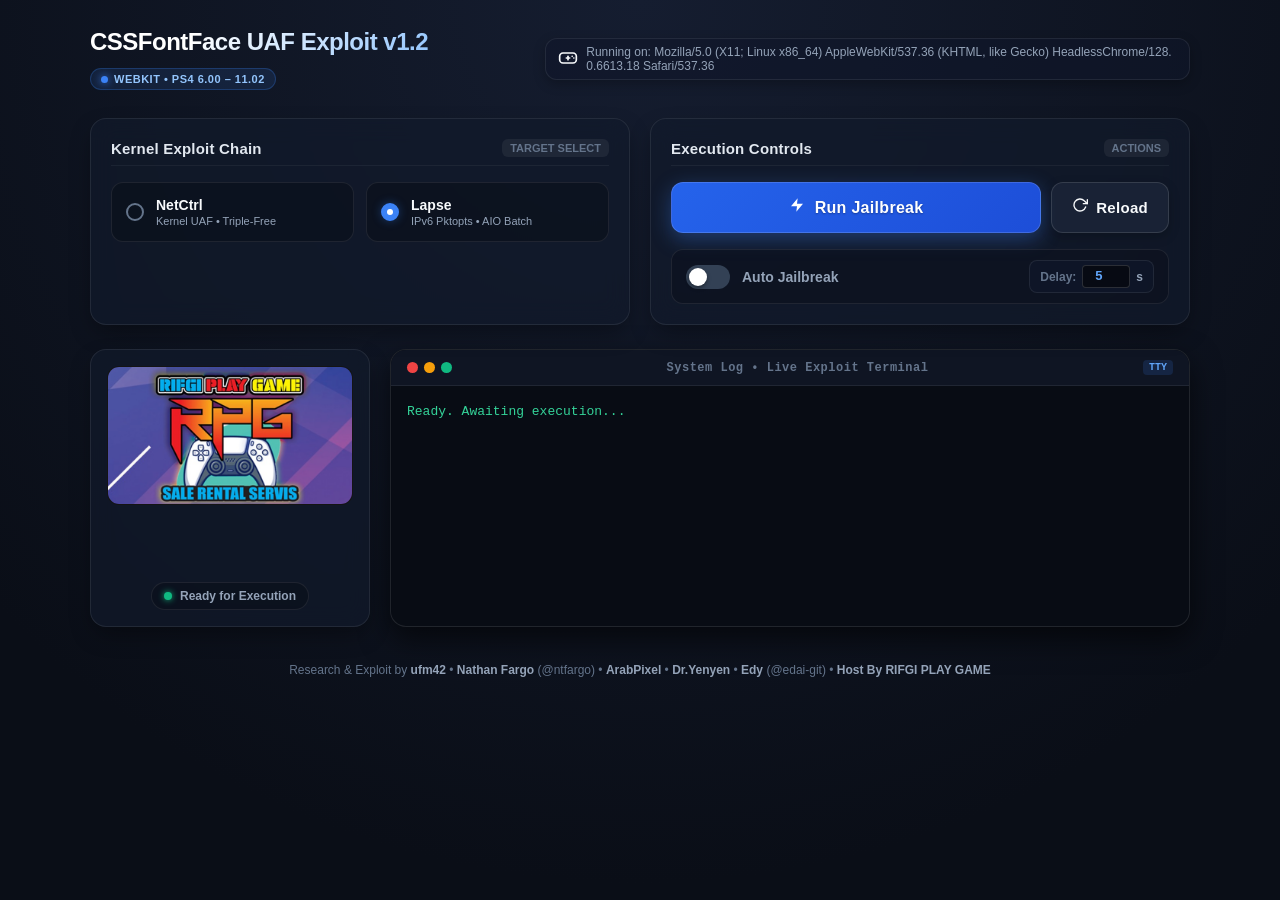
<file: index.html>
<!DOCTYPE html>
<html lang="en">
<head>
  <meta charset="UTF-8">
  <meta name="viewport" content="width=device-width, initial-scale=1.0">
  <title>CSSFontFace exploit</title>
  <link rel="stylesheet" href="includes/style.css">

  <!-- Cache -->
  <script>
  if (window.applicationCache.status=='0'){window.location.replace("cache.html");}
  </script>
</head>
<body>
  <div class="app-container">
    <!-- Header -->
    <header class="header">
      <div class="header-main">
        <h1 class="title">CSSFontFace UAF Exploit v1.2</h1>
        <div class="badge">
          <span class="pulse-dot"></span>
          <span class="badge-text">WebKit &bull; PS4 6.00 &ndash; 11.02</span>
        </div>
      </div>
      <div class="ua-card">
        <span class="ua-icon"><svg xmlns="http://www.w3.org/2000/svg" width="20" height="20" viewBox="0 0 24 24" fill="none" stroke="currentColor" stroke-width="2" stroke-linecap="round" stroke-linejoin="round" aria-hidden="true"><rect x="2" y="6" width="20" height="12" rx="4"/><line x1="12" y1="10" x2="12" y2="14"/><line x1="10" y1="12" x2="14" y2="12"/><circle cx="17" cy="10" r="1" fill="currentColor" stroke="none"/><circle cx="19" cy="12" r="1" fill="currentColor" stroke="none"/></svg></span>
        <h3 id="UA">Running on:</h3>
      </div>
    </header>

    <!-- Control Section -->
    <section class="control-section">
      <!-- Exploit Strategy Selection -->
      <div class="card kernel-card">
        <div class="card-header">
          <span class="card-title">Kernel Exploit Chain</span>
          <span class="card-badge">Target Select</span>
        </div>
        <form id="kernel-options" class="kernel-options">
          <label class="radio-card" for="netctrl-exploit">
            <input type="radio" name="kernel" id="netctrl-exploit" value="netctrl">
            <span class="radio-custom"></span>
            <div class="radio-info">
              <span class="radio-title">NetCtrl</span>
              <span class="radio-desc">Kernel UAF &bull; Triple-Free</span>
            </div>
          </label>

          <label class="radio-card" for="lapse-exploit">
            <input type="radio" name="kernel" id="lapse-exploit" value="lapse">
            <span class="radio-custom"></span>
            <div class="radio-info">
              <span class="radio-title">Lapse</span>
              <span class="radio-desc">IPv6 Pktopts &bull; AIO Batch</span>
            </div>
          </label>
        </form>
      </div>

      <!-- Action Panel -->
      <div class="card action-card">
        <div class="card-header">
          <span class="card-title">Execution Controls</span>
          <span class="card-badge">Actions</span>
        </div>
        
        <div class="action-body">
          <div class="btn-group">
            <button id="jeilbrek" class="primary-btn">
              <span class="btn-icon"><svg xmlns="http://www.w3.org/2000/svg" width="16" height="16" viewBox="0 0 24 24" fill="currentColor" aria-hidden="true"><polygon points="13 2 3 14 12 14 11 22 21 10 12 10 13 2"/></svg></span>
              <span class="btn-label">Run Jailbreak</span>
            </button>
            <button id="reloadBtn" class="secondary-btn" title="Reload / Restart page">
              <span class="btn-icon"><svg xmlns="http://www.w3.org/2000/svg" width="16" height="16" viewBox="0 0 24 24" fill="none" stroke="currentColor" stroke-width="2" stroke-linecap="round" stroke-linejoin="round" aria-hidden="true"><polyline points="23 4 23 10 17 10"/><path d="M20.49 15a9 9 0 1 1-2.12-9.36L23 10"/></svg></span>
              <span class="btn-label">Reload</span>
            </button>
          </div>

          <div class="autoJb">
            <label class="switch-wrap" for="autoJbInput">
              <div class="switch">
                <input class="mt-2" id="autoJbInput" type="checkbox">
                <span class="slider"></span>
              </div>
              <span id="autoJbLabel" class="switch-label">Auto Jailbreak</span>
            </label>

            <div class="delay-wrap">
              <label for="autoJbDelayInput" class="delay-label">Delay:</label>
              <input type="number" id="autoJbDelayInput" class="delay-input" min="1" max="99" value="5" title="Auto Jailbreak timer delay in seconds">
              <span class="delay-unit">s</span>
            </div>
          </div>
        </div>
      </div>
    </section>

    <!-- Main Output & Media Layout -->
    <main class="main-layout">
      <!-- Media Mascot Box -->
      <div class="media-box">
        <div class="media-card">
          <div class="media-img-wrap">
            <img src="includes/rpg.png" alt="Exploit Mascot">
          </div>
          <div class="media-footer">
            <span class="status-indicator"></span>
            <span class="media-text">Ready for Execution</span>
          </div>
        </div>
      </div>

      <!-- Terminal Console Output -->
      <div class="terminal-box">
        <div class="terminal-header">
          <div class="terminal-controls">
            <span class="t-dot red"></span>
            <span class="t-dot yellow"></span>
            <span class="t-dot green"></span>
          </div>
          <span class="terminal-title">System Log &bull; Live Exploit Terminal</span>
          <span class="terminal-tag">TTY</span>
        </div>
        <pre id="console">Ready. Awaiting execution...</pre>
      </div>
    </main>

    <!-- Footer -->
    <footer class="footer">
      <p>Research &amp; Exploit by <strong>ufm42</strong> &bull; <strong>Nathan Fargo</strong> (@ntfargo) &bull; <strong>ArabPixel</strong> &bull; <strong>Dr.Yenyen</strong> &bull; <strong>Edy</strong> (@edai-git) &bull; <strong>Host By RIFGI PLAY GAME</strong></p>
    </footer>
  </div>

  <script src="src/main.js"></script>
  <script src="includes/script.js"></script>
</body>
</html>
</file>
<file: includes/style.css>
/* ==========================================================================
   CSSFontFace Exploit - Modern & Elegant Theme
   ========================================================================== */

:root {
  --bg-main: #0a0e17;
  --bg-gradient: radial-gradient(circle at 50% 0%, #151d30 0%, #0a0e17 80%);
  --card-bg: rgba(18, 26, 43, 0.7);
  --card-border: rgba(255, 255, 255, 0.08);
  --card-hover-border: rgba(59, 130, 246, 0.4);
  
  --primary: #3b82f6;
  --primary-hover: #2563eb;
  --primary-glow: rgba(59, 130, 246, 0.35);
  
  --accent-cyan: #06b6d4;
  --accent-green: #10b981;
  --accent-amber: #f59e0b;
  --accent-red: #ef4444;

  --text-main: #f8fafc;
  --text-muted: #94a3b8;
  --text-dim: #64748b;

  --font-family: -apple-system, BlinkMacSystemFont, "Segoe UI", Roboto, "Helvetica Neue", Arial, sans-serif;
  --font-mono: "SF Mono", "Consolas", "Monaco", "Courier New", monospace;
  
  --radius-lg: 16px;
  --radius-md: 12px;
  --radius-sm: 8px;
}

* {
  box-sizing: border-box;
  margin: 0;
  padding: 0;
}

body {
  background: var(--bg-main);
  background-image: var(--bg-gradient);
  color: var(--text-main);
  font-family: var(--font-family);
  min-height: 100vh;
  padding: 24px 16px;
  display: flex;
  justify-content: center;
  align-items: flex-start;
  -webkit-font-smoothing: antialiased;
}

.app-container {
  width: 100%;
  max-width: 1100px;
  margin: 0 auto;
  display: flex;
  flex-direction: column;
  gap: 24px;
}

/* ==========================================================================
   Header Section (Compact 1-2 Lines)
   ========================================================================== */

.header {
  display: flex;
  flex-direction: column;
  align-items: center;
  gap: 8px;
  padding: 4px 0;
  text-align: center;
}

@media (min-width: 860px) {
  .header {
    flex-direction: row;
    justify-content: space-between;
    align-items: center;
    text-align: left;
  }
}

.header-main {
  display: inline-flex;
  align-items: center;
  flex-wrap: wrap;
  gap: 12px;
}

.title {
  font-size: 24px;
  font-weight: 800;
  letter-spacing: -0.5px;
  background: linear-gradient(135deg, #ffffff 30%, #93c5fd 100%);
  -webkit-background-clip: text;
  -webkit-text-fill-color: transparent;
  margin: 0;
}

.badge {
  display: inline-flex;
  align-items: center;
  gap: 6px;
  padding: 4px 10px;
  background: rgba(59, 130, 246, 0.12);
  border: 1px solid rgba(59, 130, 246, 0.25);
  border-radius: 9999px;
  font-size: 11px;
  font-weight: 600;
  color: #93c5fd;
  letter-spacing: 0.5px;
  text-transform: uppercase;
}

.pulse-dot {
  width: 7px;
  height: 7px;
  background: #3b82f6;
  border-radius: 50%;
  box-shadow: 0 0 8px #3b82f6;
  animation: pulse 2s infinite;
}

@keyframes pulse {
  0% { transform: scale(0.95); opacity: 0.8; }
  50% { transform: scale(1.3); opacity: 1; box-shadow: 0 0 12px #3b82f6; }
  100% { transform: scale(0.95); opacity: 0.8; }
}

.ua-card {
  display: inline-flex;
  align-items: center;
  gap: 8px;
  background: rgba(15, 23, 42, 0.6);
  border: 1px solid var(--card-border);
  padding: 6px 12px;
  border-radius: var(--radius-md);
  max-width: 100%;
  box-shadow: 0 4px 12px rgba(0, 0, 0, 0.25);
}

.ua-icon {
  font-size: 14px;
}

h3#UA {
  font-size: 12px;
  color: var(--text-muted);
  font-weight: 500;
  margin: 0;
  word-break: break-all;
}

/* ==========================================================================
   Control Section (Cards)
   ========================================================================== */

.control-section {
  display: grid;
  grid-template-columns: 1fr 1fr;
  gap: 20px;
}

@media (max-width: 768px) {
  .control-section {
    grid-template-columns: 1fr;
  }
}

.card {
  background: var(--card-bg);
  border: 1px solid var(--card-border);
  border-radius: var(--radius-lg);
  padding: 20px;
  box-shadow: 0 10px 25px -5px rgba(0, 0, 0, 0.4);
  backdrop-filter: blur(12px);
  -webkit-backdrop-filter: blur(12px);
  display: flex;
  flex-direction: column;
  gap: 16px;
  transition: border-color 0.2s ease, box-shadow 0.2s ease;
}

.card:hover {
  border-color: rgba(255, 255, 255, 0.15);
}

.card-header {
  display: flex;
  justify-content: space-between;
  align-items: center;
  padding-bottom: 8px;
  border-bottom: 1px solid rgba(255, 255, 255, 0.05);
}

.card-title {
  font-size: 15px;
  font-weight: 700;
  color: #e2e8f0;
  letter-spacing: 0.2px;
}

.card-badge {
  font-size: 11px;
  padding: 3px 8px;
  background: rgba(255, 255, 255, 0.06);
  border-radius: 6px;
  color: var(--text-dim);
  text-transform: uppercase;
  font-weight: 600;
}

/* Kernel Options Radio Cards */
.kernel-options {
  display: grid;
  grid-template-columns: 1fr 1fr;
  gap: 12px;
}

.radio-card {
  position: relative;
  display: flex;
  align-items: center;
  padding: 14px;
  background: rgba(10, 15, 26, 0.6);
  border: 1px solid var(--card-border);
  border-radius: var(--radius-md);
  cursor: pointer;
  transition: all 0.2s ease;
  user-select: none;
}

.radio-card:hover {
  background: rgba(20, 30, 50, 0.7);
  border-color: rgba(59, 130, 246, 0.3);
}

.radio-card input[type="radio"] {
  position: absolute;
  opacity: 0;
  width: 0;
  height: 0;
}

.radio-custom {
  width: 18px;
  height: 18px;
  min-width: 18px;
  border: 2px solid var(--text-dim);
  border-radius: 50%;
  margin-right: 12px;
  position: relative;
  transition: all 0.2s ease;
}

.radio-card input[type="radio"]:checked + .radio-custom {
  border-color: var(--primary);
  background: var(--primary);
  box-shadow: 0 0 10px var(--primary-glow);
}

.radio-card input[type="radio"]:checked + .radio-custom::after {
  content: "";
  position: absolute;
  top: 4px;
  left: 4px;
  width: 6px;
  height: 6px;
  border-radius: 50%;
  background: #ffffff;
}

.radio-info {
  display: flex;
  flex-direction: column;
  gap: 2px;
}

.radio-title {
  font-size: 14px;
  font-weight: 700;
  color: var(--text-main);
}

.radio-desc {
  font-size: 11px;
  color: var(--text-muted);
}

/* Action Card & Controls */
.action-body {
  display: flex;
  flex-direction: column;
  gap: 16px;
}

.btn-group {
  display: grid;
  grid-template-columns: 1fr auto;
  gap: 10px;
}

.primary-btn {
  display: flex;
  align-items: center;
  justify-content: center;
  gap: 10px;
  width: 100%;
  padding: 14px 20px;
  background: linear-gradient(135deg, #2563eb 0%, #1d4ed8 100%);
  border: 1px solid rgba(255, 255, 255, 0.15);
  border-radius: var(--radius-md);
  color: #ffffff;
  font-size: 16px;
  font-weight: 700;
  letter-spacing: 0.3px;
  cursor: pointer;
  box-shadow: 0 6px 20px var(--primary-glow);
  transition: all 0.25s cubic-bezier(0.4, 0, 0.2, 1);
  text-shadow: 0 1px 2px rgba(0, 0, 0, 0.3);
}

.primary-btn:hover:not(:disabled) {
  background: linear-gradient(135deg, #3b82f6 0%, #2563eb 100%);
  box-shadow: 0 8px 25px rgba(59, 130, 246, 0.5);
  transform: translateY(-2px);
}

.primary-btn:active:not(:disabled) {
  transform: translateY(0);
  box-shadow: 0 3px 10px var(--primary-glow);
}

.primary-btn:disabled {
  background: #1e293b;
  border-color: rgba(255, 255, 255, 0.05);
  color: var(--text-dim);
  cursor: not-allowed;
  box-shadow: none;
  transform: none;
}

.secondary-btn {
  display: flex;
  align-items: center;
  justify-content: center;
  gap: 8px;
  padding: 14px 20px;
  background: rgba(30, 41, 59, 0.7);
  border: 1px solid rgba(255, 255, 255, 0.12);
  border-radius: var(--radius-md);
  color: var(--text-main);
  font-size: 15px;
  font-weight: 700;
  letter-spacing: 0.3px;
  cursor: pointer;
  box-shadow: 0 4px 12px rgba(0, 0, 0, 0.2);
  transition: all 0.25s cubic-bezier(0.4, 0, 0.2, 1);
  user-select: none;
}

.secondary-btn:hover {
  background: rgba(51, 65, 85, 0.9);
  border-color: rgba(255, 255, 255, 0.25);
  box-shadow: 0 6px 16px rgba(0, 0, 0, 0.3);
  transform: translateY(-2px);
}

.secondary-btn:active {
  transform: translateY(0);
}

.btn-icon {
  font-size: 18px;
}

/* Auto Jailbreak Switch & Delay Field */
.autoJb {
  display: flex;
  align-items: center;
  justify-content: space-between;
  gap: 12px;
  padding: 10px 14px;
  background: rgba(10, 15, 26, 0.5);
  border: 1px solid var(--card-border);
  border-radius: var(--radius-md);
  flex-wrap: wrap;
}

.switch-wrap {
  display: flex;
  align-items: center;
  gap: 12px;
  cursor: pointer;
  user-select: none;
}

.switch {
  position: relative;
  display: inline-block;
  width: 44px;
  height: 24px;
  min-width: 44px;
}

.switch input {
  opacity: 0;
  width: 0;
  height: 0;
  margin: 0 !important;
}

.slider {
  position: absolute;
  top: 0;
  left: 0;
  right: 0;
  bottom: 0;
  background-color: #334155;
  border-radius: 24px;
  transition: 0.25s;
}

.slider::before {
  position: absolute;
  content: "";
  height: 18px;
  width: 18px;
  left: 3px;
  bottom: 3px;
  background-color: #ffffff;
  border-radius: 50%;
  transition: 0.25s;
  box-shadow: 0 2px 4px rgba(0,0,0,0.4);
}

.switch input:checked + .slider {
  background-color: var(--accent-green);
  box-shadow: 0 0 10px rgba(16, 185, 129, 0.4);
}

.switch input:checked + .slider::before {
  transform: translateX(20px);
}

.switch-label {
  font-size: 14px;
  font-weight: 600;
  color: var(--text-muted);
  transition: color 0.2s ease;
}

.switch input:checked ~ .switch-label {
  color: var(--text-main);
}

.delay-wrap {
  display: inline-flex;
  align-items: center;
  gap: 6px;
  background: rgba(15, 23, 42, 0.8);
  padding: 4px 10px;
  border-radius: var(--radius-sm);
  border: 1px solid var(--card-border);
}

.delay-label {
  font-size: 12px;
  font-weight: 600;
  color: var(--text-dim);
}

.delay-input {
  width: 48px;
  padding: 3px 6px;
  background: rgba(0, 0, 0, 0.5);
  border: 1px solid rgba(255, 255, 255, 0.15);
  border-radius: 4px;
  color: #60a5fa;
  font-family: var(--font-mono);
  font-size: 13px;
  font-weight: 700;
  text-align: center;
  outline: none;
  transition: border-color 0.2s ease, box-shadow 0.2s ease;
}

.delay-input:focus {
  border-color: var(--primary);
  box-shadow: 0 0 6px var(--primary-glow);
}

.delay-unit {
  font-size: 12px;
  color: var(--text-muted);
  font-weight: 600;
}

/* ==========================================================================
   Main Output & Media Layout
   ========================================================================== */

.main-layout {
  display: grid;
  grid-template-columns: 280px 1fr;
  gap: 20px;
  align-items: stretch;
}

@media (max-width: 860px) {
  .main-layout {
    grid-template-columns: 1fr;
  }
}

/* Mascot Media Box */
.media-card {
  height: 100%;
  background: var(--card-bg);
  border: 1px solid var(--card-border);
  border-radius: var(--radius-lg);
  padding: 16px;
  display: flex;
  flex-direction: column;
  justify-content: space-between;
  align-items: center;
  gap: 12px;
  box-shadow: 0 10px 25px -5px rgba(0, 0, 0, 0.4);
  backdrop-filter: blur(12px);
  -webkit-backdrop-filter: blur(12px);
}

.media-img-wrap {
  width: 100%;
  display: flex;
  justify-content: center;
  align-items: center;
  border-radius: var(--radius-md);
  overflow: hidden;
  border: 1px solid rgba(255, 255, 255, 0.08);
  background: #000;
}

.media-img-wrap img {
  width: 100%;
  height: auto;
  max-height: 220px;
  object-fit: cover;
  display: block;
  transition: transform 0.3s ease;
}

.media-card:hover .media-img-wrap img {
  transform: scale(1.03);
}

.media-footer {
  display: flex;
  align-items: center;
  gap: 8px;
  padding: 6px 12px;
  background: rgba(10, 15, 26, 0.6);
  border-radius: 9999px;
  border: 1px solid var(--card-border);
}

.status-indicator {
  width: 8px;
  height: 8px;
  border-radius: 50%;
  background: var(--accent-green);
  box-shadow: 0 0 6px var(--accent-green);
}

.media-text {
  font-size: 12px;
  font-weight: 600;
  color: var(--text-muted);
}

/* Terminal Console Box */
.terminal-box {
  background: #080c14;
  border: 1px solid rgba(255, 255, 255, 0.1);
  border-radius: var(--radius-lg);
  overflow: hidden;
  display: flex;
  flex-direction: column;
  box-shadow: 0 12px 30px rgba(0, 0, 0, 0.6);
}

.terminal-header {
  background: #0f1523;
  padding: 10px 16px;
  display: flex;
  justify-content: space-between;
  align-items: center;
  border-bottom: 1px solid rgba(255, 255, 255, 0.07);
}

.terminal-controls {
  display: flex;
  align-items: center;
  gap: 6px;
}

.t-dot {
  width: 11px;
  height: 11px;
  border-radius: 50%;
  display: inline-block;
}

.t-dot.red { background: #ef4444; }
.t-dot.yellow { background: #f59e0b; }
.t-dot.green { background: #10b981; }

.terminal-title {
  font-size: 12px;
  font-family: var(--font-mono);
  color: var(--text-dim);
  font-weight: 600;
  letter-spacing: 0.5px;
}

.terminal-tag {
  font-size: 10px;
  font-family: var(--font-mono);
  padding: 2px 6px;
  background: rgba(59, 130, 246, 0.15);
  color: #60a5fa;
  border-radius: 4px;
  font-weight: 700;
}

#console {
  background: transparent;
  color: #34d399;
  font-family: var(--font-mono);
  font-size: 13px;
  line-height: 1.6;
  padding: 16px;
  text-align: left;
  min-height: 240px;
  max-height: 290px;
  overflow-y: auto;
  word-wrap: break-word;
  white-space: pre-wrap;
  border: none;
}

/* Console Log Syntax Coloring */
.log-error {
  color: #ef4444 !important;
  font-weight: 600;
  text-shadow: 0 0 8px rgba(239, 68, 68, 0.4);
  display: block;
}

.log-info {
  color: #34d399;
  display: block;
}

.log-debug {
  color: #38bdf8;
  display: block;
}

/* Custom Scrollbar for Terminal */
#console::-webkit-scrollbar {
  width: 8px;
}

#console::-webkit-scrollbar-track {
  background: rgba(0, 0, 0, 0.2);
}

#console::-webkit-scrollbar-thumb {
  background: rgba(255, 255, 255, 0.12);
  border-radius: 4px;
}

#console::-webkit-scrollbar-thumb:hover {
  background: rgba(255, 255, 255, 0.25);
}

/* ==========================================================================
   Footer
   ========================================================================== */

.footer {
  text-align: center;
  padding: 12px 0;
  font-size: 12px;
  color: var(--text-dim);
}

.footer strong {
  color: var(--text-muted);
}
</file>
